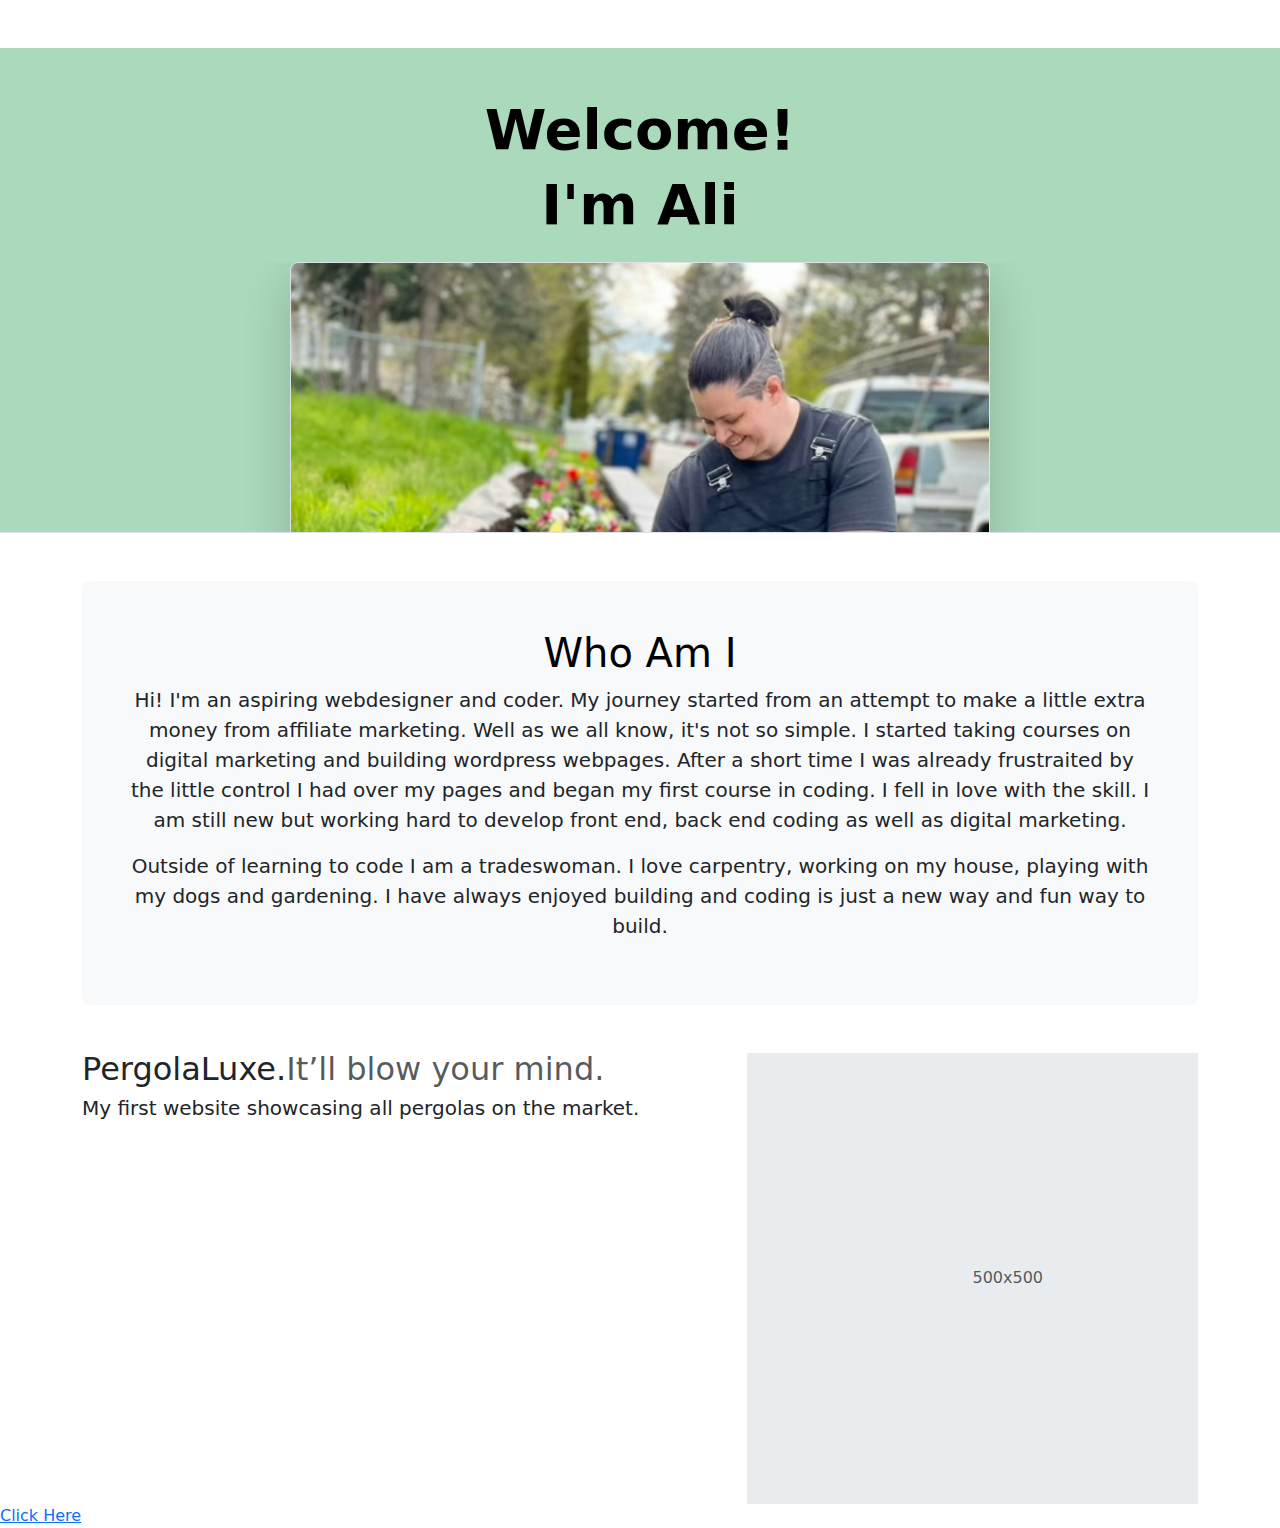
<file: index.html>
<!DOCTYPE html>
<html lang="en">

<head>
    <meta charset="UTF-8">
    <meta name="description" content="Discover the top-rated pergolas for your outdoor space. Explore and compair top brands of the best pergolas designed to enhance your backyard aesthetics and functionality.">
    <meta name="viewport" content="width=device-width, user-scalable=no">
    <title>Ali Steiner</title>
    <link href="https://cdn.jsdelivr.net/npm/bootstrap@5.3.3/dist/css/bootstrap.min.css" rel="stylesheet" integrity="sha384-QWTKZyjpPEjISv5WaRU9OFeRpok6YctnYmDr5pNlyT2bRjXh0JMhjY6hW+ALEwIH" crossorigin="anonymous">
    <script src="https://cdn.jsdelivr.net/npm/bootstrap@5.3.3/dist/js/bootstrap.bundle.min.js" integrity="sha384-YvpcrYf0tY3lHB60NNkmXc5s9fDVZLESaAA55NDzOxhy9GkcIdslK1eN7N6jIeHz" crossorigin="anonymous"></script>
    <link rel="stylesheet" href="./stylesheet.css">

</head>

<body>
<section>
<div class="px-4 pt-5 my-5 text-center border-bottom background">
    <h1 class="display-4 fw-bold text-body-emphasis">Welcome!</h1>
    <h2 class="display-4 fw-bold text-body-emphasis"> I'm Ali</h2>
    <div class="col-lg-6 mx-auto">
      <p class="lead mb-4"> </p>
    </div>
    <div class="overflow-hidden" style="max-height: 30vh;">
      <div class="container px-5">
        <img src="./images/Untitled design (22).png" class="img-fluid border rounded-3 shadow-lg mb-4" alt="Example image" width="700" height="500" loading="lazy">
      </div>
    </div>
  </div>
</section>

<section>
    <div class="container my-5">
        <div class="p-5 text-center bg-body-tertiary rounded-3">
          <h1 class="text-body-emphasis">Who Am I</h1>
          <p class="lead">
            Hi! I'm an aspiring webdesigner and coder. My journey started from an attempt to 
            make a little extra money from affiliate marketing. Well as we all know, it's not
            so simple. I started taking courses on digital marketing and building wordpress 
            webpages. After a short time I was already frustraited by the little control I had 
            over my pages and began my first course in coding. I fell in love with the skill. 
            I am still new but working hard to develop front end, back end coding as well as digital marketing. 
          </p>

          <p class="lead">
            Outside of learning to code I am a tradeswoman. I love carpentry, working on my house,
            playing with my dogs and gardening. I have always enjoyed building and coding is just
            a new way and fun way to build.
          </p>
        </div>
      </div>
</section>

<section>
    <div class="container">
    <div class="row featurette">
        <div class="col-md-7">
          <h2 class="featurette-heading fw-normal lh-1">PergolaLuxe.<span class="text-body-secondary">It’ll blow your mind.</span></h2>
          <p class="lead">My first website showcasing all pergolas on the market.</p>
        </div>
        <div class="col-md-5">
          <svg class="bd-placeholder-img bd-placeholder-img-lg featurette-image img-fluid mx-auto" width="500" height="500" xmlns="http://www.w3.org/2000/svg" role="img" aria-label="Placeholder: 500x500" preserveAspectRatio="xMidYMid slice" focusable="false"><title>Placeholder</title><rect width="100%" height="100%" fill="var(--bs-secondary-bg)"></rect><text x="50%" y="50%" fill="var(--bs-secondary-color)" dy=".3em">500x500</text></svg>
        </div>
      </div>
</div>
</section>

<a href="./new attempt/new attempt.html">Click Here</a>
</file>
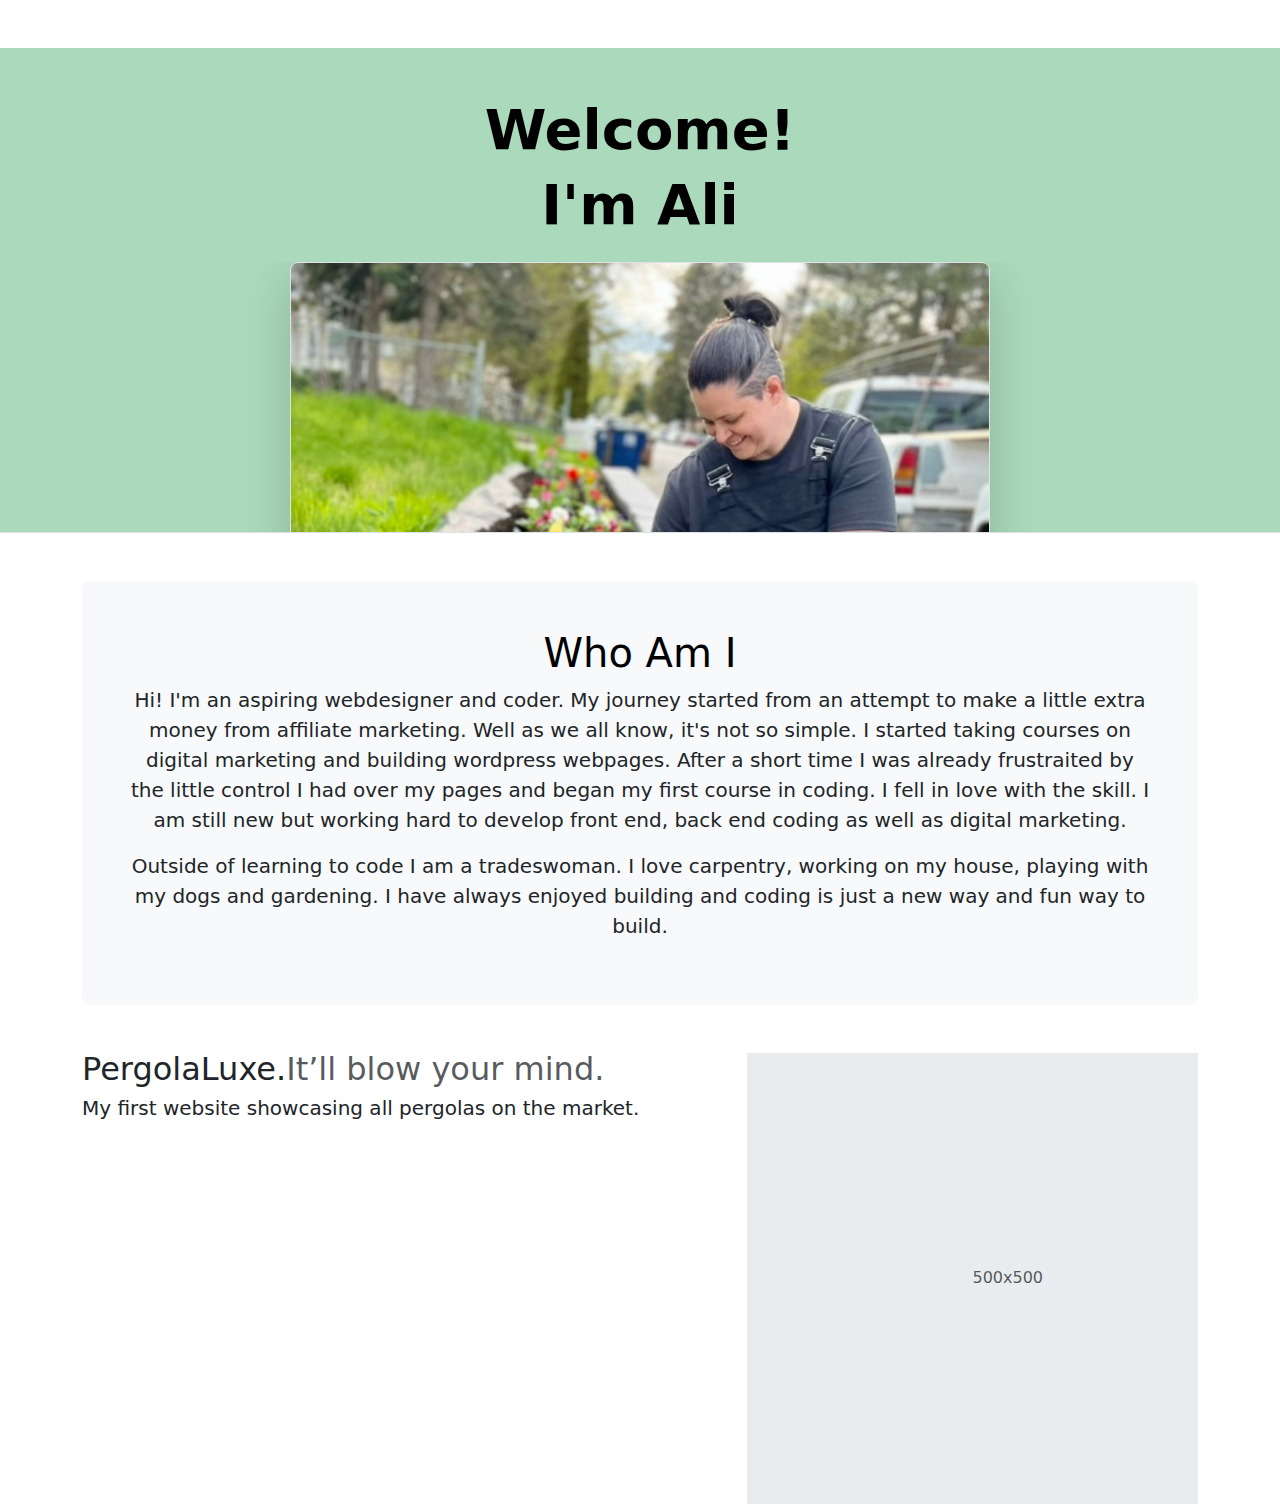
<file: Home.html>
<!DOCTYPE html>
<html lang="en">

<head>
    <meta charset="UTF-8">
    <meta name="description" content="Discover the top-rated pergolas for your outdoor space. Explore and compair top brands of the best pergolas designed to enhance your backyard aesthetics and functionality.">
    <meta name="viewport" content="width=device-width, user-scalable=no">
    <title>Ali Steiner</title>
    <link href="https://cdn.jsdelivr.net/npm/bootstrap@5.3.3/dist/css/bootstrap.min.css" rel="stylesheet" integrity="sha384-QWTKZyjpPEjISv5WaRU9OFeRpok6YctnYmDr5pNlyT2bRjXh0JMhjY6hW+ALEwIH" crossorigin="anonymous">
    <script src="https://cdn.jsdelivr.net/npm/bootstrap@5.3.3/dist/js/bootstrap.bundle.min.js" integrity="sha384-YvpcrYf0tY3lHB60NNkmXc5s9fDVZLESaAA55NDzOxhy9GkcIdslK1eN7N6jIeHz" crossorigin="anonymous"></script>
    <link rel="stylesheet" href="./stylesheet.css">

</head>

<body>
<section>
<div class="px-4 pt-5 my-5 text-center border-bottom background">
    <h1 class="display-4 fw-bold text-body-emphasis">Welcome!</h1>
    <h2 class="display-4 fw-bold text-body-emphasis"> I'm Ali</h2>
    <div class="col-lg-6 mx-auto">
      <p class="lead mb-4"> </p>
    </div>
    <div class="overflow-hidden" style="max-height: 30vh;">
      <div class="container px-5">
        <img src="./images/Untitled design (22).png" class="img-fluid border rounded-3 shadow-lg mb-4" alt="Example image" width="700" height="500" loading="lazy">
      </div>
    </div>
  </div>
</section>

<section>
    <div class="container my-5">
        <div class="p-5 text-center bg-body-tertiary rounded-3">
          <h1 class="text-body-emphasis">Who Am I</h1>
          <p class="lead">
            Hi! I'm an aspiring webdesigner and coder. My journey started from an attempt to 
            make a little extra money from affiliate marketing. Well as we all know, it's not
            so simple. I started taking courses on digital marketing and building wordpress 
            webpages. After a short time I was already frustraited by the little control I had 
            over my pages and began my first course in coding. I fell in love with the skill. 
            I am still new but working hard to develop front end, back end coding as well as digital marketing. 
          </p>

          <p class="lead">
            Outside of learning to code I am a tradeswoman. I love carpentry, working on my house,
            playing with my dogs and gardening. I have always enjoyed building and coding is just
            a new way and fun way to build.
          </p>
        </div>
      </div>
</section>

<section>
    <div class="container">
    <div class="row featurette">
        <div class="col-md-7">
          <h2 class="featurette-heading fw-normal lh-1">PergolaLuxe.<span class="text-body-secondary">It’ll blow your mind.</span></h2>
          <p class="lead">My first website showcasing all pergolas on the market.</p>
        </div>
        <div class="col-md-5">
          <svg class="bd-placeholder-img bd-placeholder-img-lg featurette-image img-fluid mx-auto" width="500" height="500" xmlns="http://www.w3.org/2000/svg" role="img" aria-label="Placeholder: 500x500" preserveAspectRatio="xMidYMid slice" focusable="false"><title>Placeholder</title><rect width="100%" height="100%" fill="var(--bs-secondary-bg)"></rect><text x="50%" y="50%" fill="var(--bs-secondary-color)" dy=".3em">500x500</text></svg>
        </div>
      </div>
</div>
</section>
</file>
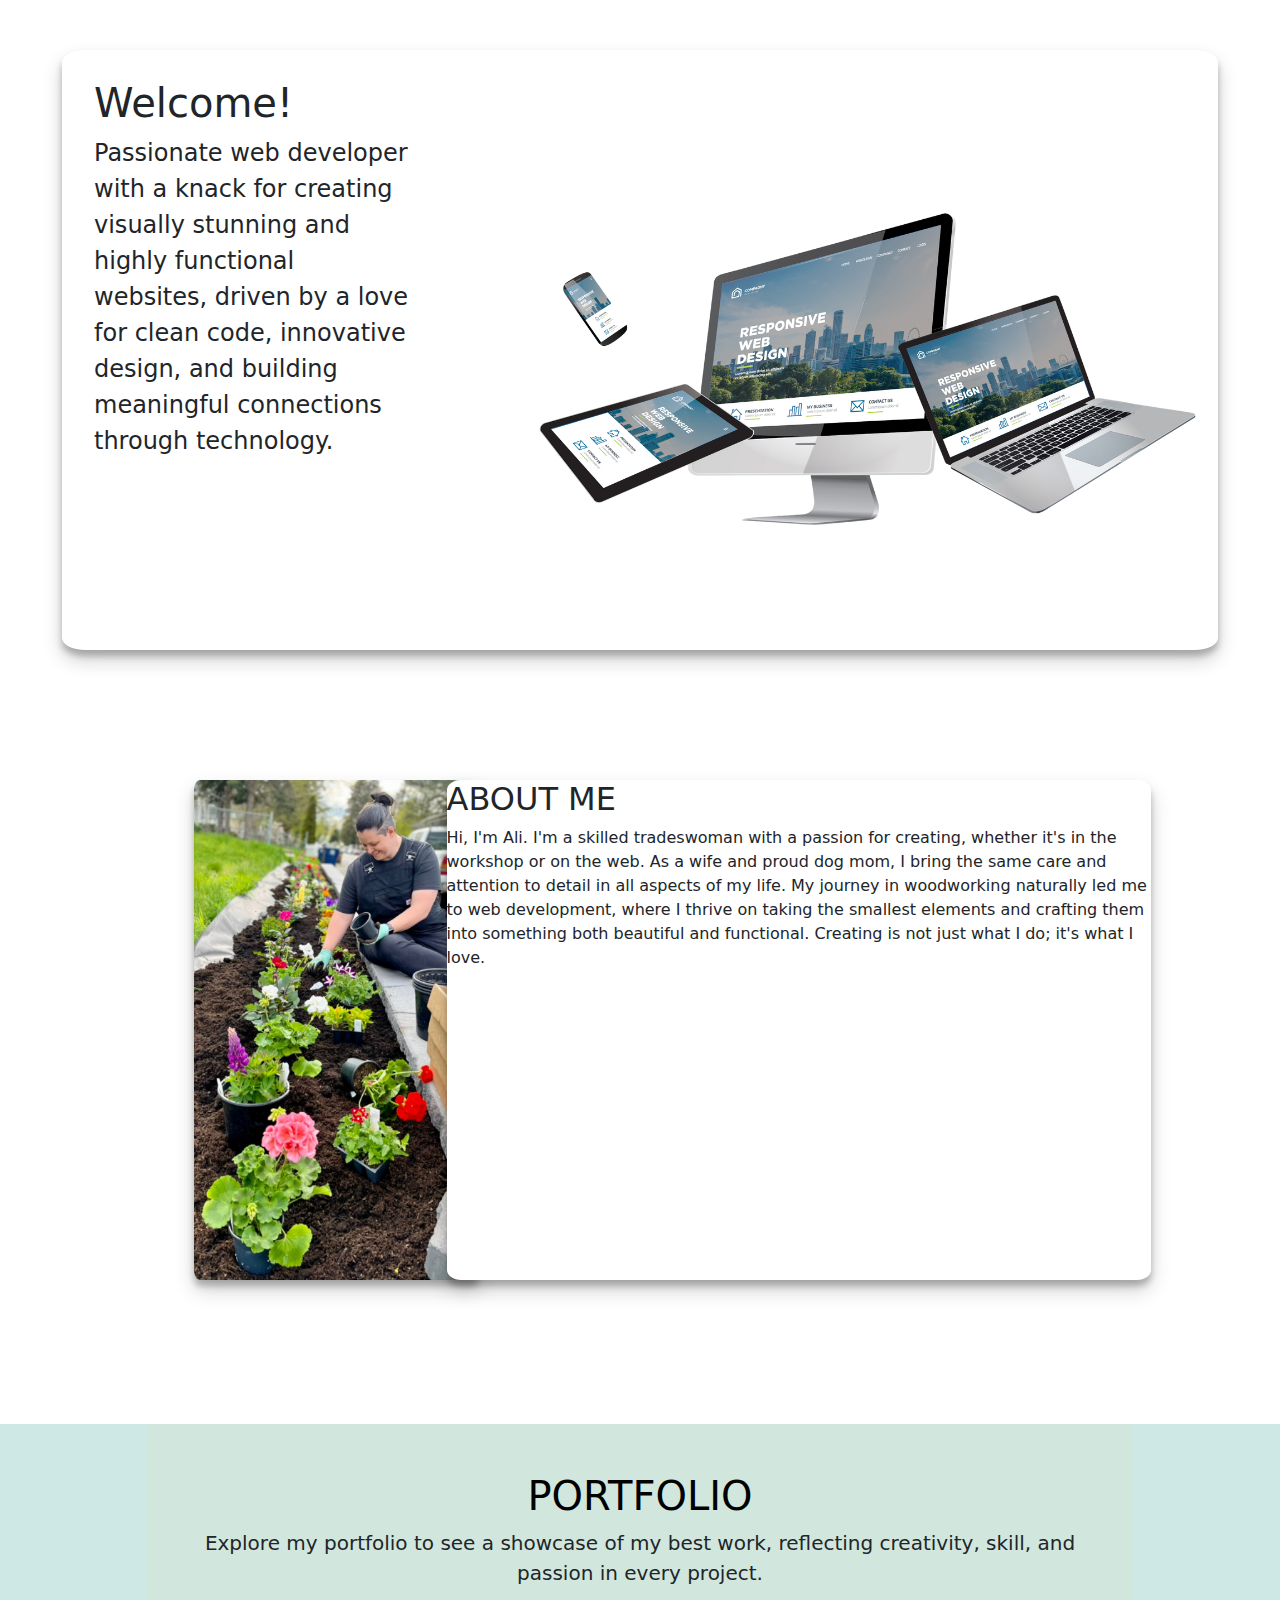
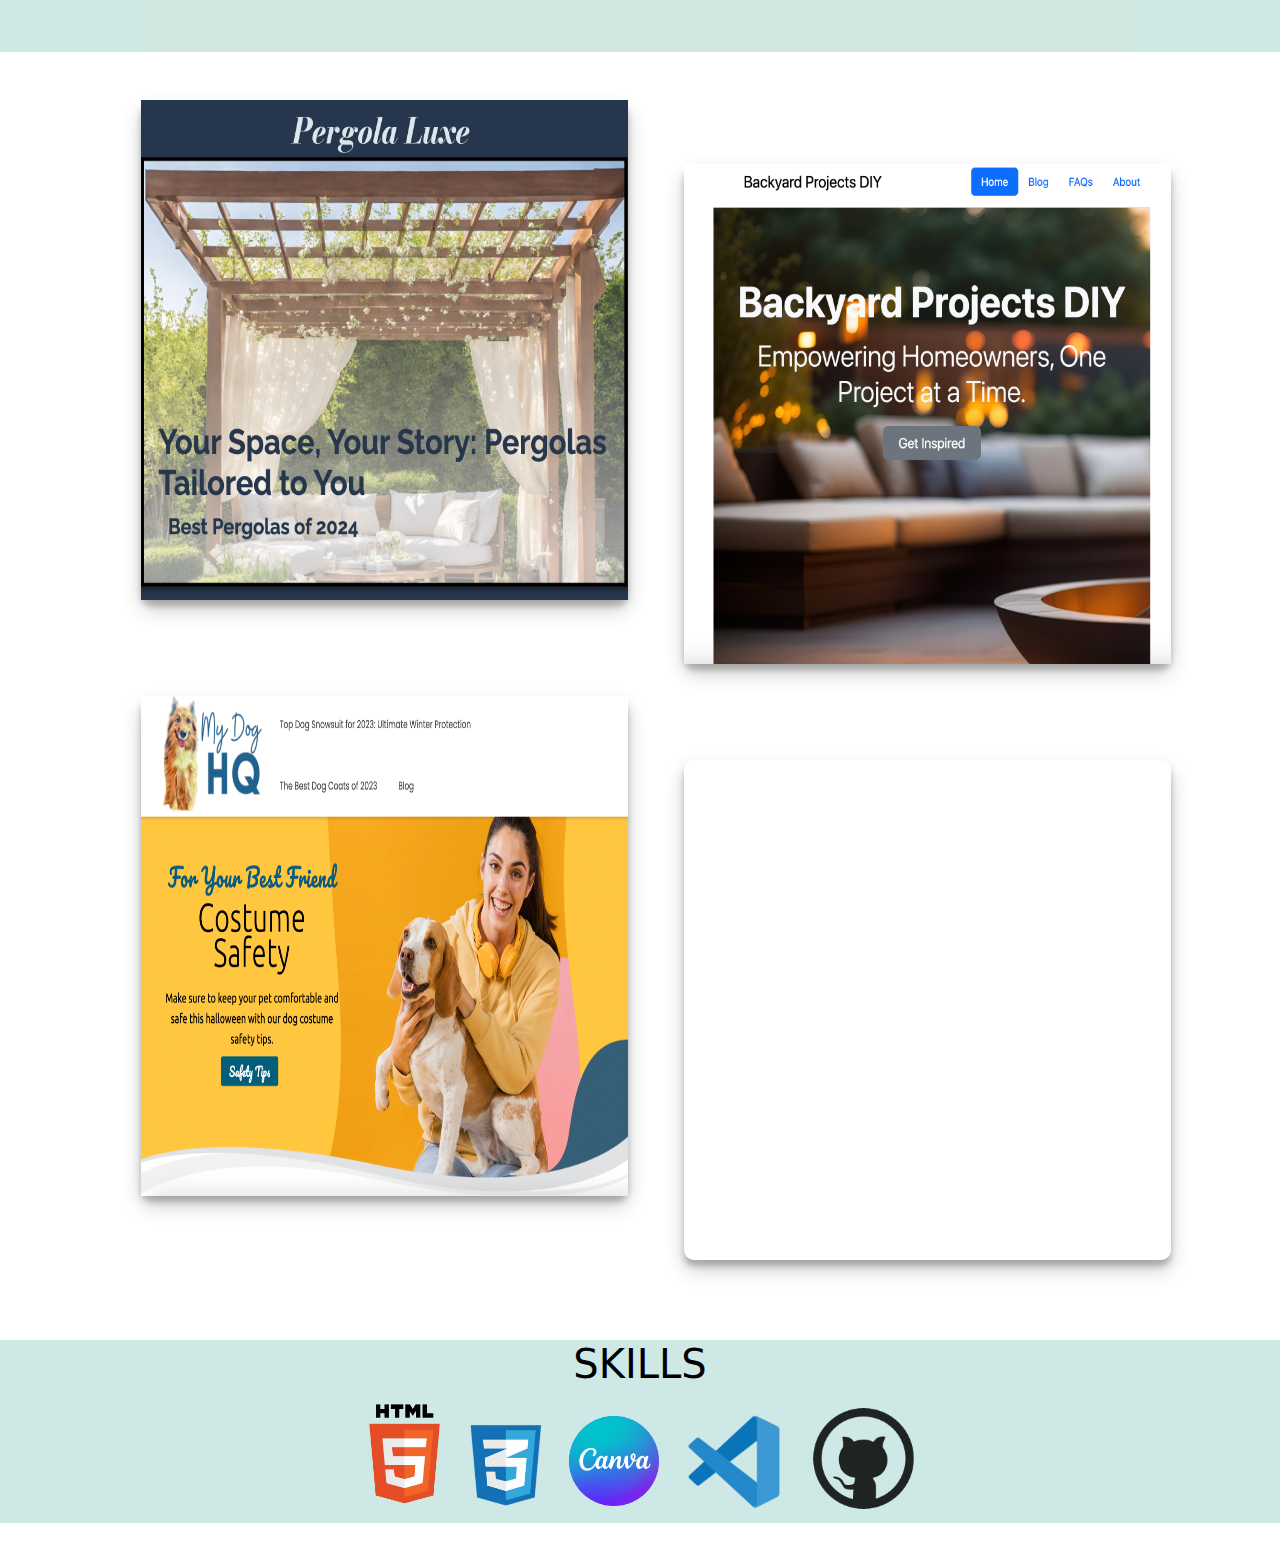
<file: new attempt/new attempt.html>
<!DOCTYPE html>
<html lang="en">

<head>
    <meta charset="UTF-8">
    <meta name="description" content="Discover the top-rated pergolas for your outdoor space. Explore and compair top brands of the best pergolas designed to enhance your backyard aesthetics and functionality.">
    <meta name="viewport" content="width=device-width, user-scalable=no">
    <title>Ali Steiner</title>
    <link href="https://cdn.jsdelivr.net/npm/bootstrap@5.3.3/dist/css/bootstrap.min.css" rel="stylesheet" integrity="sha384-QWTKZyjpPEjISv5WaRU9OFeRpok6YctnYmDr5pNlyT2bRjXh0JMhjY6hW+ALEwIH" crossorigin="anonymous">
    <script src="https://cdn.jsdelivr.net/npm/bootstrap@5.3.3/dist/js/bootstrap.bundle.min.js" integrity="sha384-YvpcrYf0tY3lHB60NNkmXc5s9fDVZLESaAA55NDzOxhy9GkcIdslK1eN7N6jIeHz" crossorigin="anonymous"></script>
    <link rel="stylesheet" href="./newattempt.css">


</head>

<body>

    <div class="container-fluid">
        <div class="background-box">
            <div class="text">
                <h1 class="col-lg-9 col-sm-12">Welcome!</h1>
            </div>
            <div class="text-2">
                <p class="col-lg-9 col-sm-12">Passionate web developer with a knack for creating visually stunning and highly functional websites, driven by a love for clean code, innovative design, and building meaningful connections through technology.</p>
            </div>
           
            <div class="first-image col-lg-4 col-sm-2">
            <img src="../images/maybethistime.png">
            </div> 
           
        </div>
    </div>
    
    <div class="container">
    <div class="row d-flex justify-content-center">
        
    <div class="col-10 col-sm-8 col-md-4 col-lg-3">
        <div class="about-image">
        <img src="../images/me.png" class="me-image">
        </div>
        </div>

        <div class="col-10 col-sm-8 col-md-7 col-lg-8">
            <div class="second-background-box">
            <h2 class="about-title">ABOUT ME</h2>
            <p>Hi, I'm Ali. I'm a skilled tradeswoman with a passion for creating, whether it's in 
                the workshop or on the web. As a wife and proud dog mom, I bring the same care and 
                attention to detail in all aspects of my life. My journey in woodworking naturally 
                led me to web development, where I thrive on taking the smallest elements and crafting 
                them into something both beautiful and functional. Creating is not just what I do; it's 
                what I love.</p>
        </div>
        </div>
    </div>
    </div>
    

    <section class="color-1">
    <div class="container my-5 portfolio-box">
        <div class="p-5 text-center bg-success-subtle rounded-3 portfolio">
          <h1 class="text-body-emphasis">PORTFOLIO</h1>
          <p class="lead">
            Explore my portfolio to see a showcase of my best work, reflecting creativity, skill, and passion in every project.
          </p>
        </div>
      </div>
    </section>

    <div class="row d-flex justify-content-center">
        <div class="col-lg-5 col-sm-12">
            <div class="third-background-box">
                <div class="backyard-image">
                    <a href="https://pergolaluxe.com/index.html"><img src="../images/pergolahome.png" alt="homepage of PergolaLuxe" class="backyard-image col-lg-12"></a>
                </div>
            </div>
        </div>
        <div class="col-lg-5 col-sm-12">
            <div class="fourth-background-box">
                
                <div class="backyard-image">
                    <a href="https://www.backyardprojectsdiy.com/index.html"><img src="../images/backyardprojects.png" alt="homepage of backyard projects diy" class="backyard-image col-lg-12"></a>
                </div>
            </div>
        </div>
        </div>

        <div class="row d-flex justify-content-center">
        <div class="col-lg-5 col-sm-12">
            <div class="fith-background-box">
                <div class="backyard-image">
                    <a href="https://www.mydoghq.com/"><img src="../images/mydoghqhome.png" alt="homepage of My Dog HQ" class="backyard-image col-lg-12"></a>
                </div>
            </div>
        </div>

        <div class="col-lg-5 col-sm-12">
            <div class="sixth-background-box"></div>
        </div>
        </div>

        <section class="color-1">
            <div class="container-skills">
              <h1 class="text-body-emphasis">SKILLS</h1>
              <div class="skills-info">
                <div class="icon-one">
                <img src="../images/html.png" alt="html 5 icon" class="icon-image-one">
                </div>
                <div class="icon-two">
                <img src="../images/css.png" alt="css icon" class="icon-image-two">
                </div>
                <div class="icon-three">
                <img src="../images/canva logo.png" alt="canva icon" class="icon-image-three">
                </div>
                <div class="icon-four">
                <img src="../images/vs code logo.png" alt="vs code icon" class="icon-image-four">
                </div>
                <div class="icon-five">
                <img src="../images/github icon.png" alt="github icon" class="icon-image-five">
                </div>
                </div>
            </div>
        </section>


    <!--
    <div class="big-picture col-xl-12 col-l-12">
        <img src="../images/full backyard.png" class="big-picture">
    </div>
    -->
</file>
<file: stylesheet.css>
.background {
    background-color: #aad9bb;
}
</file>
<file: new attempt/newattempt.css>
.background-box {
    background-color: white;
    background-repeat: none;
    border-radius: 2%;
    margin: 50px;
    height: 600px;
    box-sizing: border-box;
    box-shadow: rgba(0,0,0,0.19) 0px 10px 20px, rgba(0, 0, 0, 0.23) 0px 6px 6px;
    display: grid;
    grid-template-columns: 1fr 1fr;
    grid-template-rows: 1fr 1fr 1fr 1fr 1fr;
}

.text {
    grid-column-start: 1;
    grid-column-end: 4;
    grid-row-start: 3;
    font-size: 3rem;
    margin-left: 2rem;
}

.text-2 {
    grid-column-start: 1;
    grid-column-end: 4;
    grid-row-start: 4;
    margin-left: 2rem;
    font-size: 1.5rem;
}

.first-image {
    grid-column-start: 7;
    grid-row-start: 4;
}


.me-image {
    height: 500px;
    border-radius: 2%;
    margin-left: 4rem;
    margin-top: 5rem;
    box-sizing: border-box;
    box-shadow: rgba(0,0,0,0.19) 0px 10px 20px, rgba(0, 0, 0, 0.23) 0px 6px 6px;
}

.second-background-box {
    background-color: white;
    background-repeat: none;
    border-radius: 2%;
    height: 500px;
    box-sizing: border-box;
    box-shadow: rgba(0,0,0,0.19) 0px 10px 20px, rgba(0, 0, 0, 0.23) 0px 6px 6px;
    margin-left: 2rem;
    margin-top: 5rem;
}

.about-title {
    margin-top: 5rem;
}

.portfolio {
    margin: 4rem;
    margin-bottom: -2rem;
}

.portfolio-box {
    width: 100%;
}

.portfolio {
    margin-top: 9rem;
}

.third-background-box {
    background-color: white;
    background-repeat: none;
    border-radius: 2%;
    height: 500px;
    box-sizing: border-box;
    box-shadow: rgba(0,0,0,0.19) 0px 10px 20px, rgba(0, 0, 0, 0.23) 0px 6px 6px;
    margin-left: 2rem;
    margin-top: 2rem;
}

.fourth-background-box {
    background-color: white;
    background-repeat: none;
    border-radius: 2%;
    height: 500px;
    margin-top: 6rem;
    box-sizing: border-box;
    box-shadow: rgba(0,0,0,0.19) 0px 10px 20px, rgba(0, 0, 0, 0.23) 0px 6px 6px;
    margin-left: 2rem;
}

.fith-background-box {
    background-color: white;
    background-repeat: none;
    border-radius: 2%;
    height: 500px;
    margin-top: 2rem;
    box-sizing: border-box;
    box-shadow: rgba(0,0,0,0.19) 0px 10px 20px, rgba(0, 0, 0, 0.23) 0px 6px 6px;
    margin-left: 2rem;
}

.sixth-background-box {
    background-color: white;
    background-repeat: none;
    border-radius: 2%;
    height: 500px;
    margin-top: 6rem;
    box-sizing: border-box;
    box-shadow: rgba(0,0,0,0.19) 0px 10px 20px, rgba(0, 0, 0, 0.23) 0px 6px 6px;
    margin-left: 2rem;
}

.backyard-image {
    height: 500px;
}

.big-picture {
    border-radius: 4%;
    height: 600px;
    margin-top: 5rem;
    margin-left: 2rem;
    margin-right: 2rem;
    margin-bottom: 5rem;
}

.color-1 {
    background-color: #CDE8E5;
    /*padding: 10px;*/
    margin-top: 5rem;
}

.container-skills {
    margin: 30px;
}

.skills-info {
    display: flex;
    flex-direction: row;
    justify-content: center;
}

.icon-image-one {
    height: 115px;
}

.icon-image-two {
    height: 115px;
    margin-top: 12px;
    margin-left: 25px;
}

.icon-image-three {
    height: 90px;
    margin-left: 25px;
    margin-top: 20px;
}

.icon-image-four {
    height: 100px;
    margin-left: 25px;
    margin-top: 15px;
}

.icon-image-five {
    height: 105px;
    margin-left: 25px;
    margin-top: 10px;
}

.text-body-emphasis {
    display: flex;
    justify-content: center;
}


@media only screen and (min-width: 340px) and (max-width:430px) {
    .background-box {
        background-color: white;
        background-repeat: none;
        border-radius: 2%;
        margin: 50px;
        height: 700px;
        width: 18rem;
        box-sizing: border-box;
        box-shadow: rgba(0,0,0,0.19) 0px 10px 20px, rgba(0, 0, 0, 0.23) 0px 6px 6px;
        display: grid;
        grid-template-columns: 1fr 1fr;
        grid-template-rows: 1fr 1fr 1fr 1fr 1fr;
    }
    
    .text {
        grid-column-start: 1;
        grid-row-start: 1;
        margin-top: 1rem;
        margin-left: 2rem;
    }
    
    .text-2 {
            grid-column-start: 1;
            grid-row-start: 2;
            margin-left: 2rem;
            font-size: 1.5rem;
            margin-right: 1rem;
            margin-top: 1rem;
        }
    
        .first-image {
            grid-column-start: 1;
            grid-row-start: 3;
        }
    
    img {
        width: 275px;
    }
}

.skills { 
    margin-top: 9rem;
}

@media only screen and (min-width: 300px) and (max-width: 600px) {
    .text-body-emphasis {
        padding: 2rem;
    }

    .skills-info {
        display: flex;
        flex-direction: column;
        justify-content: center;
        align-items: center;
        padding-bottom: 2rem;
    }
    
    .icon-image-one {
        height: 115px;
        width: 115px;
        margin-left: 0px;
    }
    
    .icon-image-two {
        height: 115px;
        width: 115px;
        margin-left: 0px;
    }
    
    .icon-image-three {
        height: 90px;
        width: 90px;
        margin-left: 0px;
    }
    
    .icon-image-four {
        height: 100px;
        width: 100px;
        margin-left: 0px;
    }
    
    .icon-image-five {
        height: 105px;
        width: 105px;
        margin-left: 0px;
    }
}

@media only screen and (min-width: 431px) and (max-width: 600px) {
    .background-box {
        background-color: white;
        background-repeat: none;
        border-radius: 2%;
        margin: 50px;
        height: 800px;
        width: 22rem;
        box-sizing: border-box;
        box-shadow: rgba(0,0,0,0.19) 0px 10px 20px, rgba(0, 0, 0, 0.23) 0px 6px 6px;
        display: grid;
        grid-template-columns: 1fr 1fr;
        grid-template-rows: 1fr 1fr 1fr 1fr 1fr;
    }

    .text {
        grid-column-start: 1;
        grid-column-end: 4;
        grid-row-start: 1;
        font-size: 3rem;
        margin-left: 2rem;
        margin-top: 1rem;
    }

    .text-2 {
        grid-column-start: 1;
        grid-column-end: 4;
        grid-row-start: 2;
        margin-left: 2rem;
        font-size: 1.5rem;
        margin-right: 2rem;
        margin-top: 1rem;
    }
   
    .first-image { 
        width: 2rem;
        grid-column-start: 1;
        grid-row-start: 3;
    }

    img {
        width: 380px;
    }

}


@media only screen and (min-width: 600px) and (max-width:768px) {
    .first-image {
        grid-column-start: 1;
        grid-row-start: 3;
    }

    .background-box {
        background-color: white;
        background-repeat: none;
        border-radius: 2%;
        margin: 50px;
        height: 600px;
        box-sizing: border-box;
        box-shadow: rgba(0,0,0,0.19) 0px 10px 20px, rgba(0, 0, 0, 0.23) 0px 6px 6px;
        display: grid;
        grid-template-columns: 1fr 1fr;
        grid-template-rows: 1fr 1fr 1fr 1fr 1fr;
    }

    img {
        height: 350px;
    }

    .text {
        grid-column-start: 1;
        grid-column-end: 4;
        grid-row-start: 1;
        font-size: 3rem;
        margin-left: 2rem;
        margin-top: 2rem;
    }

    .text-2 {
        grid-row-start: 2;
        grid-column-start: 1;
        margin-right: 3rem;
    }
}

/*
@media only screen and (min-width: 985px) and (max-width:1130px) {
    .second-background-box {
        margin-left: 120px;
    }
}

@media only screen and (min-width: 1130px) and (max-width:1300px) {
    .second-background-box {
        margin-left: 5.5rem;
    }
}*/

@media only screen and (min-width: 769px) and (max-width:1130px) {
    .first-image {
        grid-column-start: 1;
        grid-row-start: 4;
    }

    .background-box {
        background-color: white;
        background-repeat: none;
        border-radius: 2%;
        margin: 50px;
        height: 600px;
        box-sizing: border-box;
        box-shadow: rgba(0,0,0,0.19) 0px 10px 20px, rgba(0, 0, 0, 0.23) 0px 6px 6px;
        display: grid;
        grid-template-columns: 1fr 1fr;
        grid-template-rows: 1fr 1fr 1fr 1fr 1fr;
    }

    img {
        height: 375px;
    }

    .text {
        grid-column-start: 1;
        grid-row-start: 1;
        font-size: 3rem;
        margin-left: 2rem;
        margin-top: 1rem;
    }

    .text-2 {
        grid-row-start: 2;
        grid-column-start: 1;
        margin-right: 3rem;
    }

    .second-background-box {
        margin-right: 10px;
    }
}

.image-box {
    background-color: white;
    background-repeat: none;
    border-radius: 2%;
    margin: 50px;
    height: 600px;
    width: 400px;
    box-sizing: border-box;
    box-shadow: rgba(0,0,0,0.19) 0px 10px 20px, rgba(0, 0, 0, 0.23) 0px 6px 6px;
}
</file>
